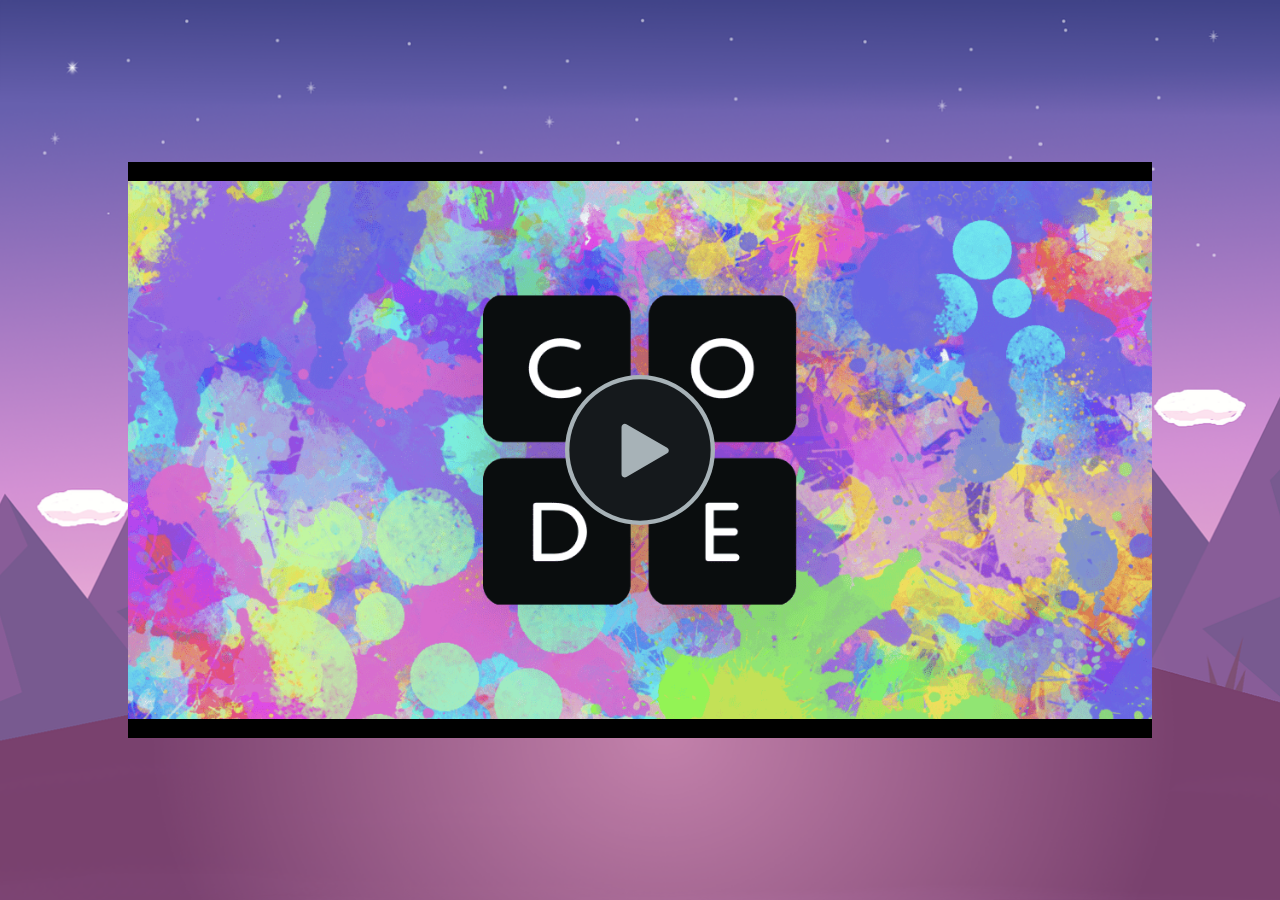
<file: index.html>
<!DOCTYPE HTML>
<html lang="en">
<head>
<meta name="DC.title" content="Repeat Block.mp4" />
<meta name="DC.date" content="2020-07-08 15:06:58 +0000" />
<meta name="DC.language" content="ENU" />
<meta name="google" value="notranslate" /> 
<meta http-equiv="Content-Type" content="text/html; charset=utf-8" />
<meta name="viewport" content="width=device-width, initial-scale=1" />
<meta http-equiv="X-UA-Compatible" content="IE=edge,chrome=1">
<title>Repeat Block Explained</title>
<link rel="stylesheet" type="text/css" href="embed.css">
</head>
<body>
<div class="smart-player-embed-container">
<iframe class="smart-player-embed-iframe" id="embeddedSmartPlayerInstance" src="media/index_player.html?embedIFrameId=embeddedSmartPlayerInstance" scrolling="no" frameborder="0" webkitAllowFullScreen mozallowfullscreen allowFullScreen></iframe>
</div>
<script src="media/scripts/embedded-smart-player.min.js"></script>
</body>
</html>
</file>
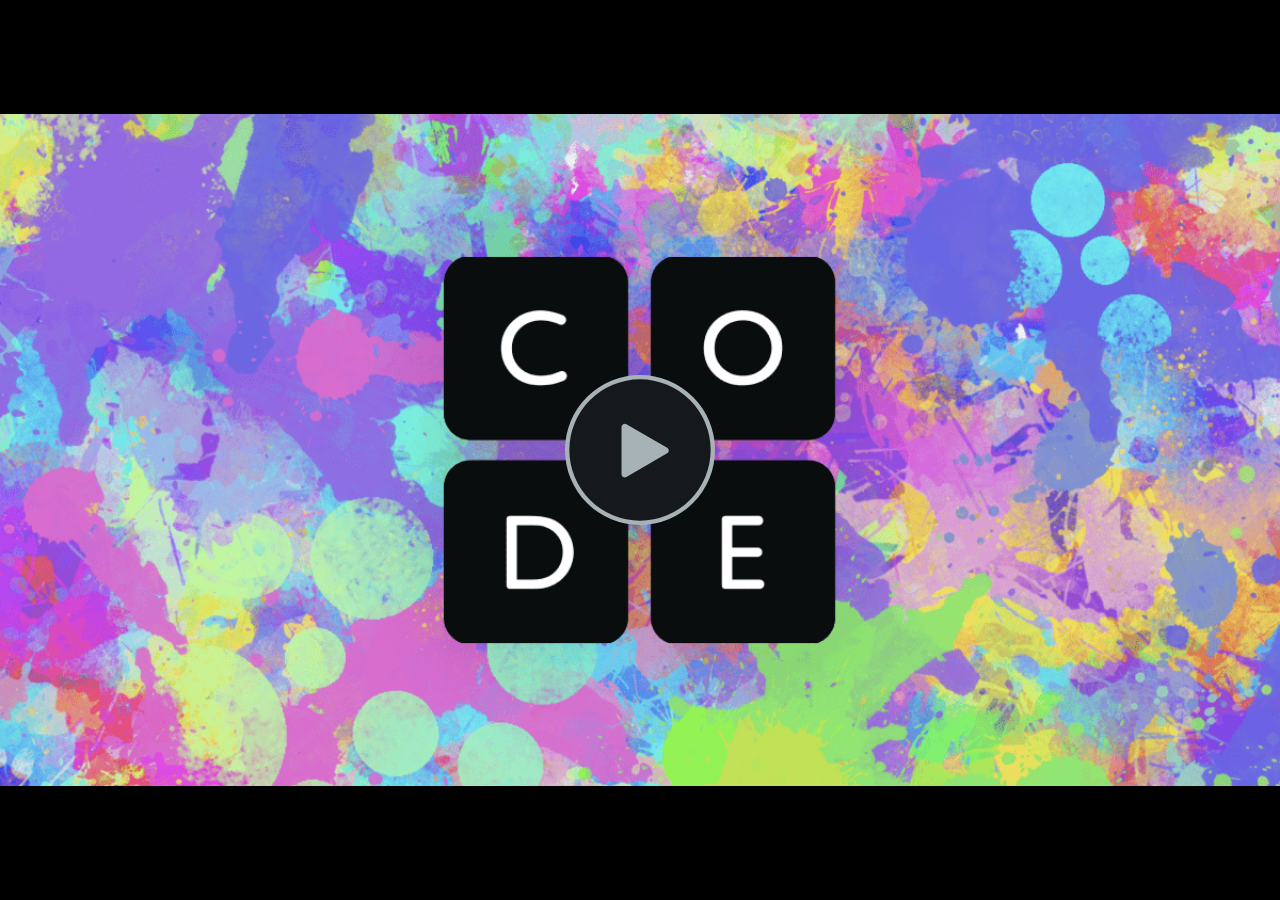
<file: media/index_player.html>
<!DOCTYPE html>
<html lang="en">
<head>
    <meta name="google" value="notranslate"/>
    <meta http-equiv="Content-Type" content="text/html; charset=utf-8"/>
    <meta name="viewport" content="width=device-width, initial-scale=1"/>
    <meta http-equiv="X-UA-Compatible" content="IE=edge,chrome=1">
    <title></title>
    <link href="https://fonts.googleapis.com/css?family=Quicksand|Actor|Source+Sans+Pro:900|Lato:400,700,900|Oswald:400,700|Abel:400|Dosis:600" rel="stylesheet">
    <!-- smart-player-config-builder-local-css start -->
    <link href="skins/techsmith-smart-player.min.css" rel="stylesheet" type="text/css"/>
    
    <style>
       html, body { background-color: #1a1a1a; }
       </style>
   <!-- smart-player-config-builder-local-css end -->
</head>
<body>

<div id="tscVideoContent">
    <img width="32px" height="32px" style="position: absolute; top: 50%; left: 50%; margin: -16px 0 0 -16px" src="[data-uri]">
</div>

<script type="text/javascript" src="scripts/config_xml.js"></script>
<script type="text/javascript">
   // reference from https://css-tricks.com/snippets/javascript/async-script-loader-with-callback/ (modified with async=false and defer=true because ordering matters for us and minimized online) (JMD: updated 2016-04)
   var Loader=function(){};Loader.prototype={require:function(t,e){this.loadCount=0,this.totalRequired=t.length,this.callback=e;for(var a=0;a<t.length;a++)this.writeScript(t[a])},loaded:function(t){this.loadCount++,this.loadCount==this.totalRequired&&"function"==typeof this.callback&&this.callback.call()},writeScript:function(t){var e=this,a=document.createElement("script");a.type="text/javascript",a.async=!1,a.src=t,a.defer=!0,a.addEventListener("load",function(t){e.loaded(t)},!1);var i=document.getElementsByTagName("head")[0];i.appendChild(a)}};
   var l = new Loader();
   l.require(
      // script to async load
      ['scripts/techsmith-smart-player.min.js'
      ],
      // callback after all loaded
      function () {
         TSC.playerConfiguration.addMediaSrc("Repeat Block.mp4");
         TSC.playerConfiguration.setXMPSrc("xmpFile.xml");
         TSC.localizationStrings.setLanguage(TSC.languageCodes.ENGLISH);
         TSC.playerConfiguration.setPosterImageSrc("FirstFrame.png")
         
         TSC.mediaPlayer.init("#tscVideoContent");
      }
   );
</script>
</body>
</html>
</file>
<file: embed.css>
@charset "utf-8";

html, body {
  margin: 0;
  width: 100%;
  text-align: center;
  background-image: url(media/bg.png);
  background-size: cover;
  background-position: center;
  background-color: #444;
  box-sizing: border-box;
  overflow: hidden;
  height: 100vh;
  display: flex;
}

.smart-player-embed-container {
  margin: auto;
  width: 80%;
  height: 0;
  overflow: hidden;
  padding-top: calc(1080 / 1920 * 80%);
  position: relative;
}

.smart-player-embed-iframe {
  position: absolute;
  top: 0;
  left: 0;
  width: 100%;
  height: 100%;
  max-width: 1920px;
  max-height: 1080px;
}

.smart-player-embed-iframe:-ms-fullscreen { 
  max-width: 100%;
  max-height: 100%;
}

@media screen and (max-width: 550px) {
  .smart-player-embed-container {
    width: 100%;
    padding-top: calc(1080 / 1920 * 100%);
  }
}

@media screen and ( max-height: 1080px )
{
  .smart-player-embed-iframe {
    max-height: 100vh;
  }
}
</file>
